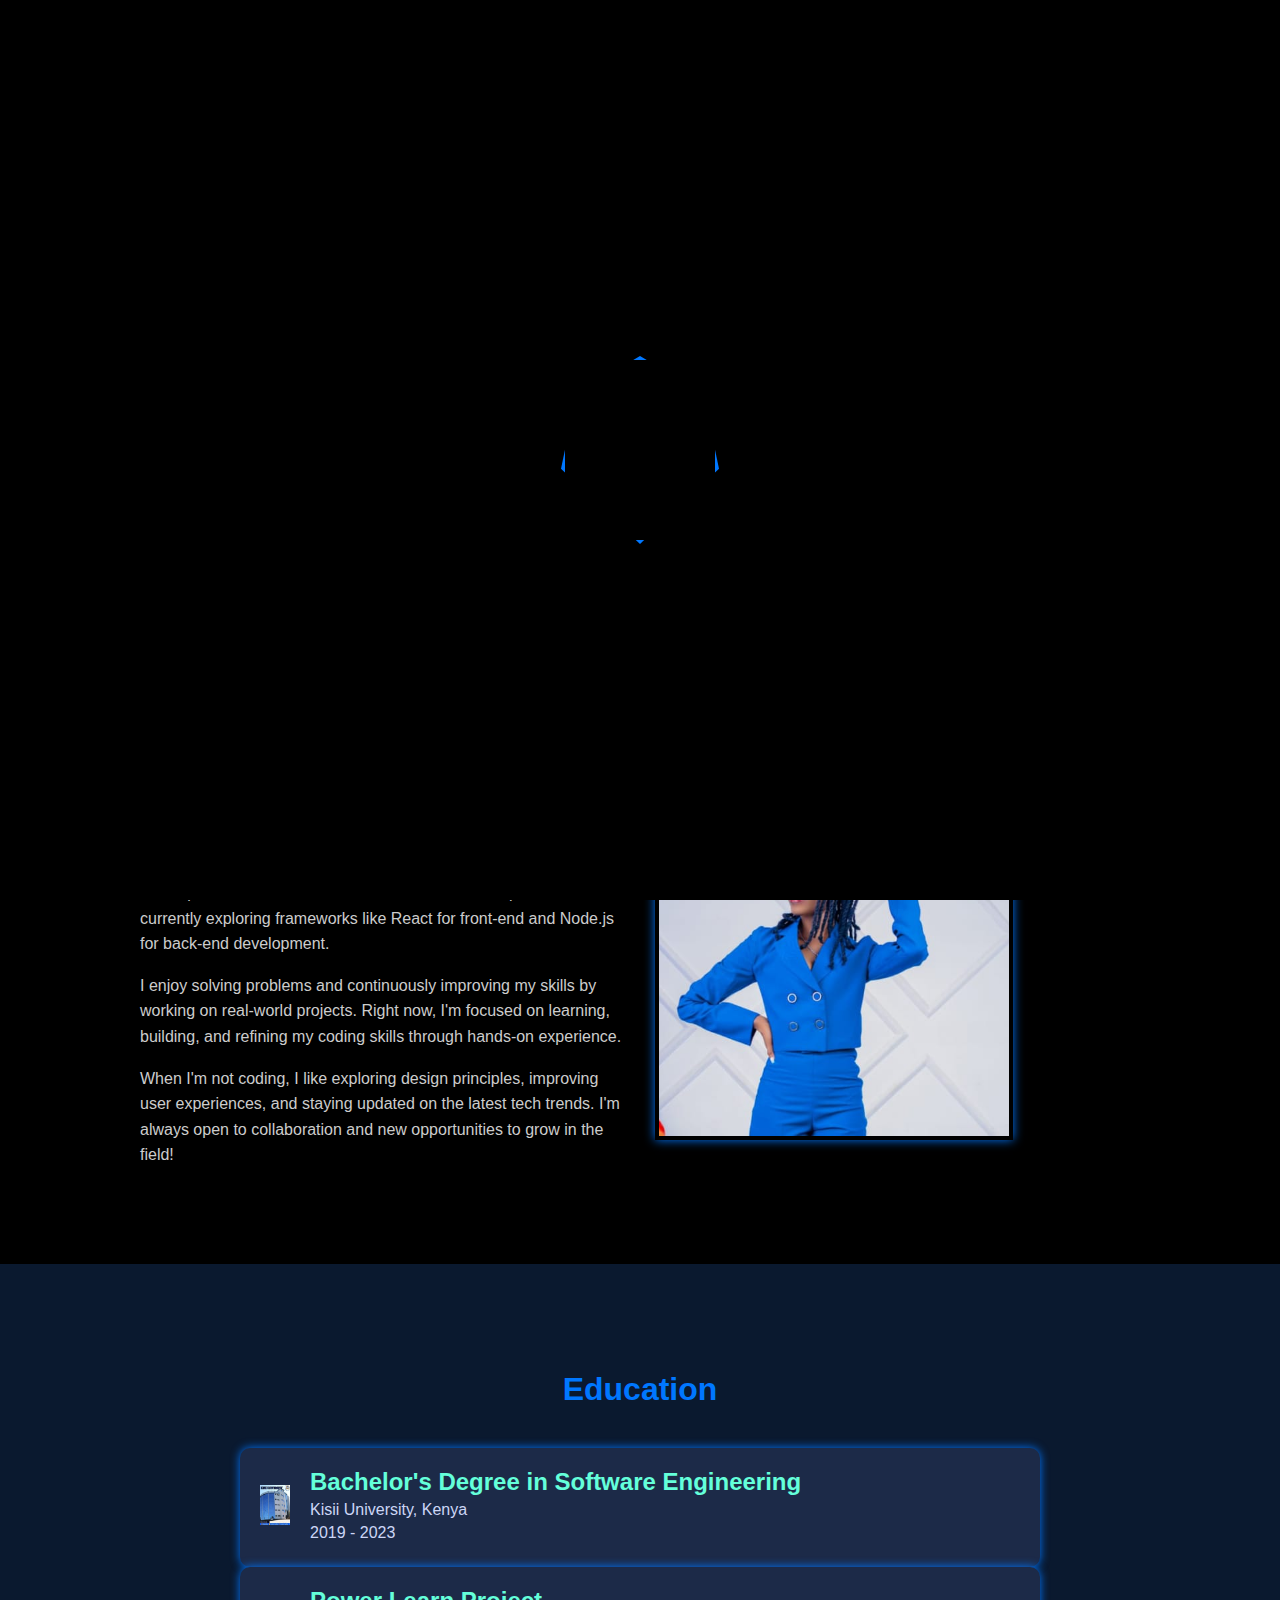
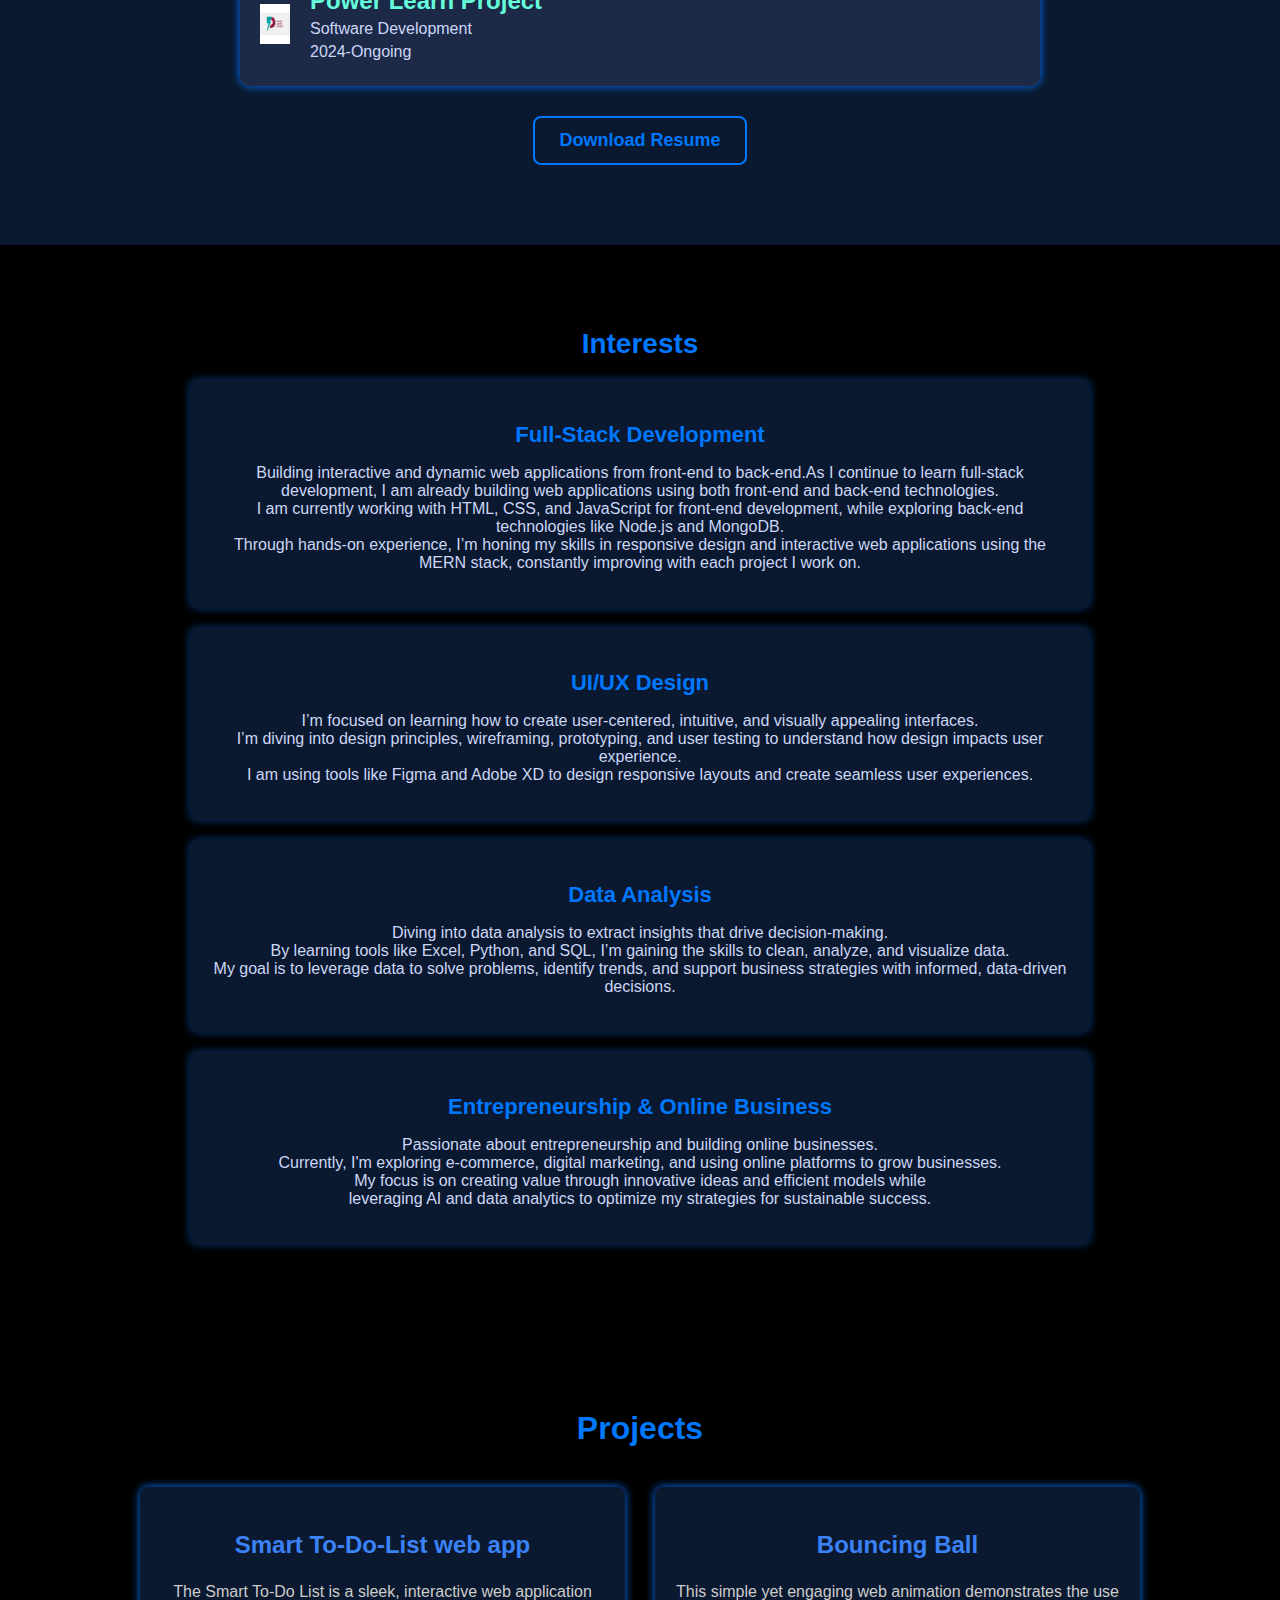
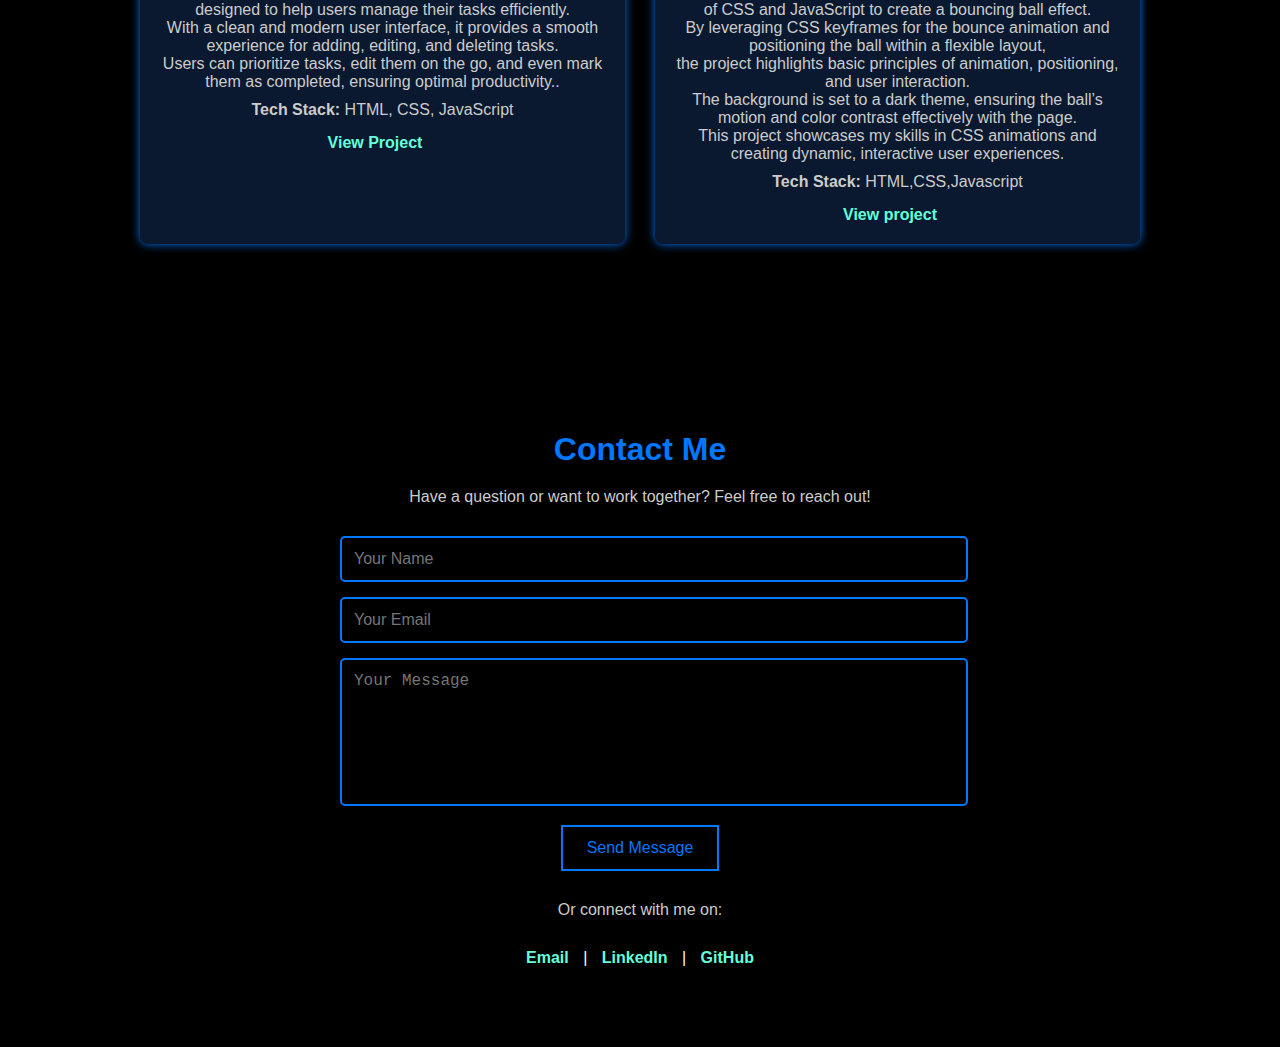
<file: index.html>
<!DOCTYPE html>
<html lang="en">

<head>
    <meta charset="UTF-8">
    <meta name="viewport" content="width=device-width, initial-scale=1.0">
    <title>My Portfolio</title>
    <link rel="stylesheet" href="j.css">
    <link href="https://cdnjs.cloudflare.com/ajax/libs/font-awesome/5.15.4/css/all.min.css" rel="stylesheet">
</head>

<body>
    <!-- Preloader Animation -->
    <div class="container">
        <div class="shield"></div>
        <div class="letter">M</div>
    </div>


    <div class="homepage-content">
        <header>
            <div class="logo">
                <div class="shield-logo">
                    <div class="letter">M</div>
                </div>
            </div>


            <!-- Menu Toggle for Mobile -->
            <input type="checkbox" id="menu-toggle-checkbox" class="menu-toggle-checkbox">
            <label for="menu-toggle-checkbox" class="menu-toggle">☰</label>


            <nav>
                <ul class="nav-links">
                    <li><a href="#about">About</a></li>
                    <li><a href="#education">Education</a></li>
                    <li><a href="#interests">Interests</a></li>
                    <li><a href="#projects">Projects</a></li>
                    <li><a href="#contact">Contact</a></li>
                </ul>
            </nav>


            <!-- Resume Button with Dropdown -->
            <div class="resume-btn-container">
                <a href="#" class="resume-btn">Resume</a>
                <div class="resume-dropdown">
                    <a href="MILLICENT CV.pdf" target="_blank" class="view-resume">
                        <i class="fas fa-eye"></i>View
                    </a>
                    <a href="MILLICENT CV.pdf" download class="download-resume">
                        <i class="fas fa-download"></i>Download
                    </a>
                </div>
            </div>

        </header>

        <main>
            <section class="hero">
                <p>Hi, my name is</p>
                <h1>Millicent Anyango</h1>
                <h2>Building the Future of the Web.<br>Im learning to build things for the web.</h2>
                <p class="description">Aspiring full-stack developer passionate about creating seamless, innovative,
                    and
                    user-friendly digital experiences.</p>
                <a href="#contact" class="cta-btn">Let's Work Together</a>


            </section>
        </main>
    </div>

    <section id="about">
        <div class="about-container">

            <div class="about-text">
                <h2>About Me</h2>
                <p>I'm an aspiring full-stack developer passionate about building functional and visually appealing web
                    applications. My journey into development started with HTML, CSS, and JavaScript, and I'm currently
                    exploring frameworks like React for front-end and Node.js for back-end development.</p>
                <p>I enjoy solving problems and continuously improving my skills by working on real-world projects.
                    Right now, I'm focused on learning, building, and refining my coding skills through hands-on
                    experience.</p>
                <p>When I'm not coding, I like exploring design principles, improving user experiences, and staying
                    updated on the latest tech trends. I'm always open to collaboration and new opportunities to grow in
                    the field!</p>
            </div>

            <div class="image-container">
                <img src="PIC3.jpg" alt="Profile picture of Millicent Anyango" class="styled-image">
            </div>
        </div>
    </section>

    <section id="education">
        <div class="education-container">
            <h2>Education</h2>
            <div class="education-entry">
                <div class="edu-icon">
                    <img src="KISII CAMPUS.jpeg" alt="Graduation Cap">
                </div>
                <div class="edu-text">
                    <h3>Bachelor's Degree in Software Engineering</h3>
                    <p>Kisii University, Kenya</p>
                    <p>2019 - 2023</p>
                </div>
            </div>

            <div class="education-entry">
                <div class="edu-icon">
                    <img src="PLP2.jpeg" alt="PLP">
                </div>

                <div class="edu-text">
                    <h3>Power Learn Project</h3>
                    <p> Software Development</p>
                    <p>2024-Ongoing</p>
                </div>
            </div>

            <div class="resume-container">
                <a href="MILLICENT CV.pdf" class="resume-btn" download>Download Resume</a>
            </div>
        </div>
    </section>

    <section id="interests">
        <div class="interests-container">
            <h2>Interests</h2>

            <div class="interests-list">
                <div class="interest-item">
                    <h3>Full-Stack Development</h3>
                    <p>Building interactive and dynamic web applications from front-end to back-end.As I
                        continue to
                        learn full-stack development, I am already building web applications using both
                        front-end and
                        back-end technologies. <br>I am currently working with HTML, CSS, and JavaScript for
                        front-end
                        development, while exploring back-end technologies like Node.js and MongoDB.<br> Through
                        hands-on experience, I’m honing my skills in responsive design and interactive web
                        applications
                        using the MERN stack, constantly improving with each project I work on.</p>
                </div>

                <div class="interest-item">
                    <h3>UI/UX Design</h3>
                    <p>I’m focused on learning how to create user-centered, intuitive, and visually appealing
                        interfaces. <br>I’m diving into design principles, wireframing, prototyping, and user
                        testing to
                        understand how design impacts user experience. <br>I am using tools like Figma and Adobe
                        XD to
                        design responsive layouts and create seamless user experiences.</p>
                </div>

                <div class="interest-item">
                    <h3>Data Analysis</h3>
                    <p> Diving into data analysis to extract insights that drive decision-making.<br> By
                        learning tools
                        like Excel, Python, and SQL, I’m gaining the skills to clean, analyze, and visualize
                        data.
                        <br>My goal is to leverage data to solve problems, identify trends, and support business
                        strategies with informed, data-driven decisions.
                    </p>
                </div>

                <div class="interest-item">
                    <h3>Entrepreneurship & Online Business</h3>
                    <p>Passionate about entrepreneurship and building online businesses.<br> Currently, I'm
                        exploring
                        e-commerce, digital marketing, and using online platforms to grow businesses.<br> My
                        focus is on
                        creating value through innovative ideas and efficient models while <br>leveraging AI and
                        data
                        analytics to optimize my strategies for sustainable success.</p>
                </div>
            </div>
        </div>
    </section>

    <section id="projects">
        <div class="projects-container">
            <h2>Projects</h2>
            <div class="projects-grid">
                <div class="project-card">
                    <h3>Smart To-Do-List web app</h3>
                    <p>The Smart To-Do List is a sleek, interactive web application designed to help users manage their
                        tasks efficiently.<br> With a clean and modern user interface, it provides a smooth experience
                        for adding, editing, and deleting tasks. <br>Users can prioritize tasks, edit them on the go,
                        and even mark them as completed, ensuring optimal productivity..</p>
                    <p><strong>Tech Stack:</strong> HTML, CSS, JavaScript</p>
                    <div class="project-links">
                        <a href=" https://ocheingtodolist.netlify.app/" class="btn" target="_blank">View Project</a>
                    </div>
                </div>

                <div class="project-card">
                    <h3>Bouncing Ball</h3>
                    <p>This simple yet engaging web animation demonstrates the use of CSS and JavaScript to create a
                        bouncing ball effect.<br> By leveraging CSS keyframes for the bounce animation and positioning
                        the ball within a flexible layout, <br>the project highlights basic principles of animation,
                        positioning, and user interaction.<br> The background is set to a dark theme, ensuring the
                        ball’s motion and color contrast effectively with the page.<br> This project showcases my skills
                        in CSS animations and creating dynamic, interactive user experiences.</p>
                    <p><strong>Tech Stack:</strong> HTML,CSS,Javascript</p>
                    <div class="project-links">
                        <a href="https://ocheing.github.io/My-Bouncing-Ball/" class="btn" target="_blank">View
                            project</a>
                    </div>
                </div>
            </div>
        </div>
    </section>



    <section id="contact">
        <div class="contact-container">
            <h2>Contact Me</h2>
            <p>Have a question or want to work together? Feel free to reach out!</p>

            <form action="https://formspree.io/f/xblgzrqj" method="POST">

                <div class="input-group">
                    <input type="text" name="name" placeholder="Your Name" required>
                </div>
                <div class="input-group">
                    <input type="email" name="email" placeholder="Your Email" required>
                </div>
                <div class="input-group">
                    <textarea name="message" placeholder="Your Message" required></textarea>
                </div>
                <button type="submit" class="contact-btn">Send Message</button>
            </form>

            <div class="contact-links">
                <p>Or connect with me on:</p>
                <a href="mailto:your@email.com">Email</a> |
                <a href="https://www.linkedin.com/in/millicent-anyango-b8b69b29b" target="_blank">LinkedIn</a> |
                <a href="https:/github.com/Ocheing" target="_blank">GitHub</a>
            </div>
        </div>
    </section>




</body>

</html>
</file>
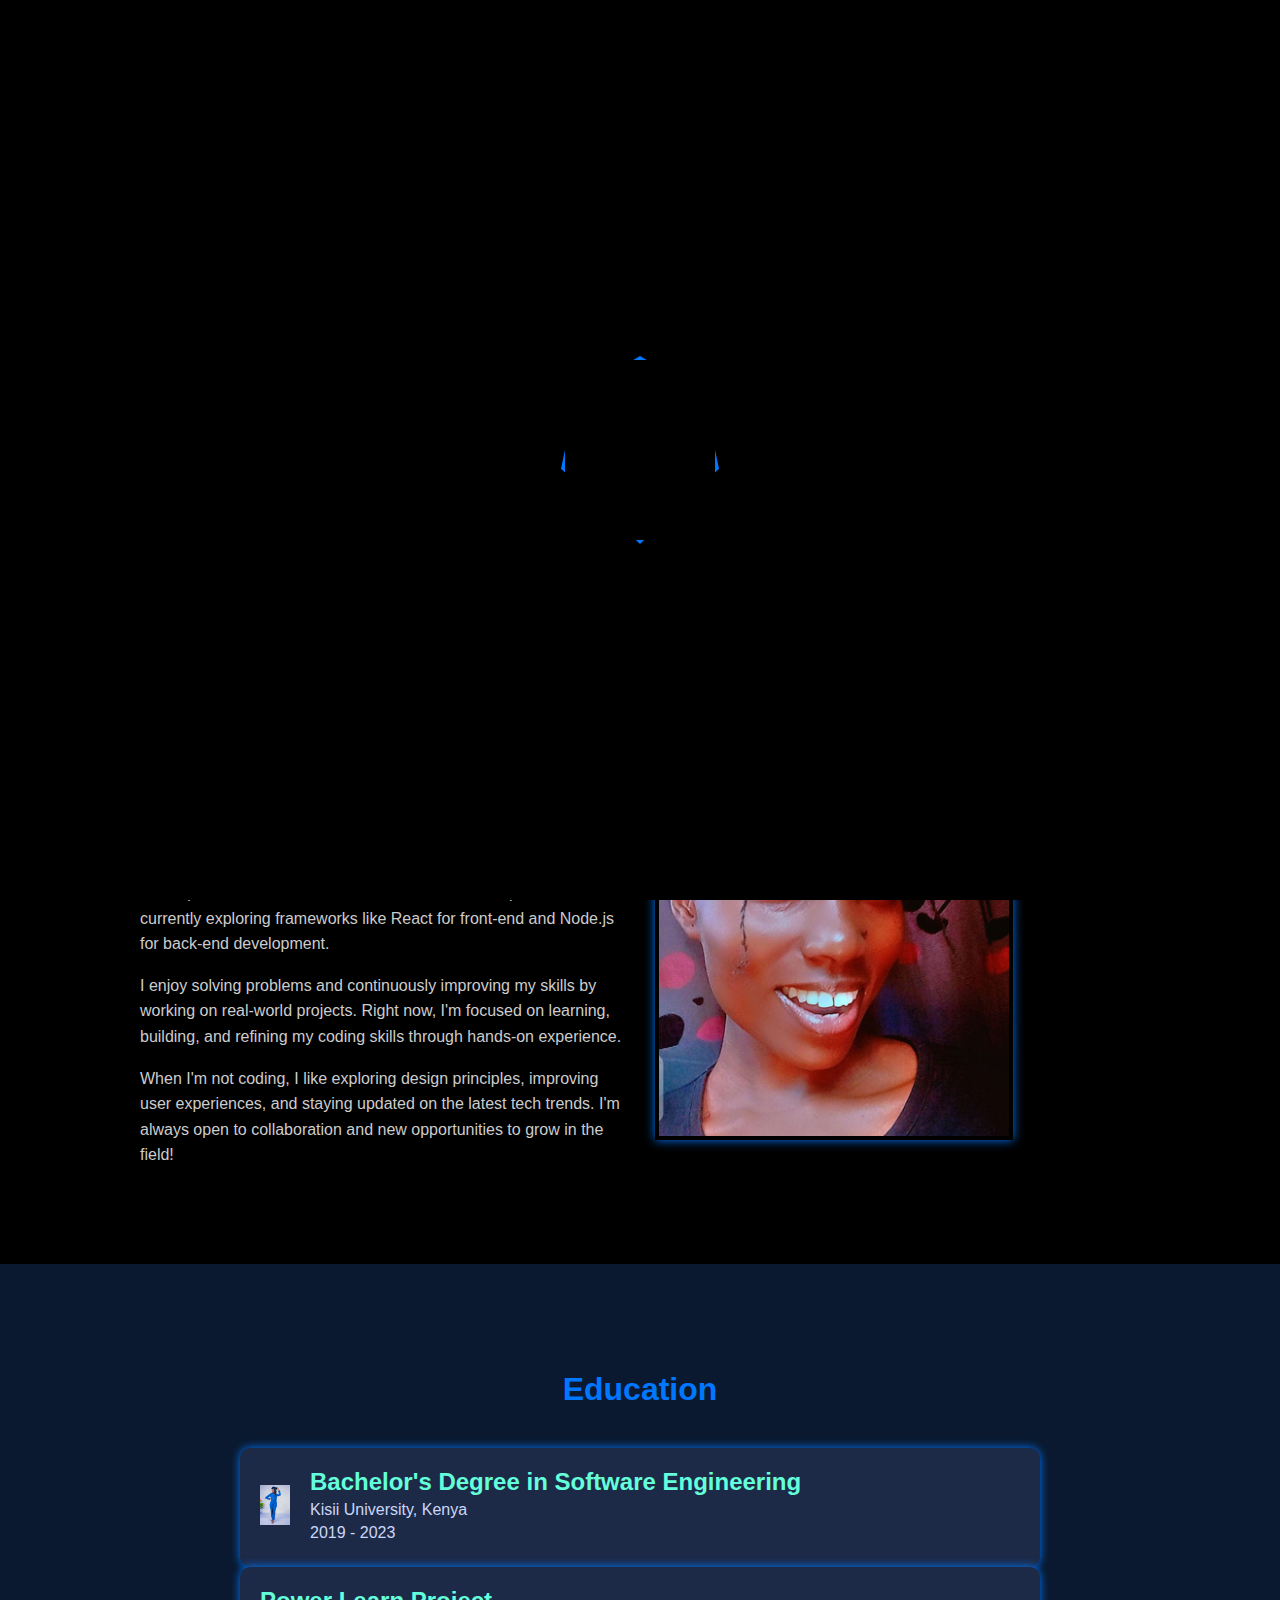
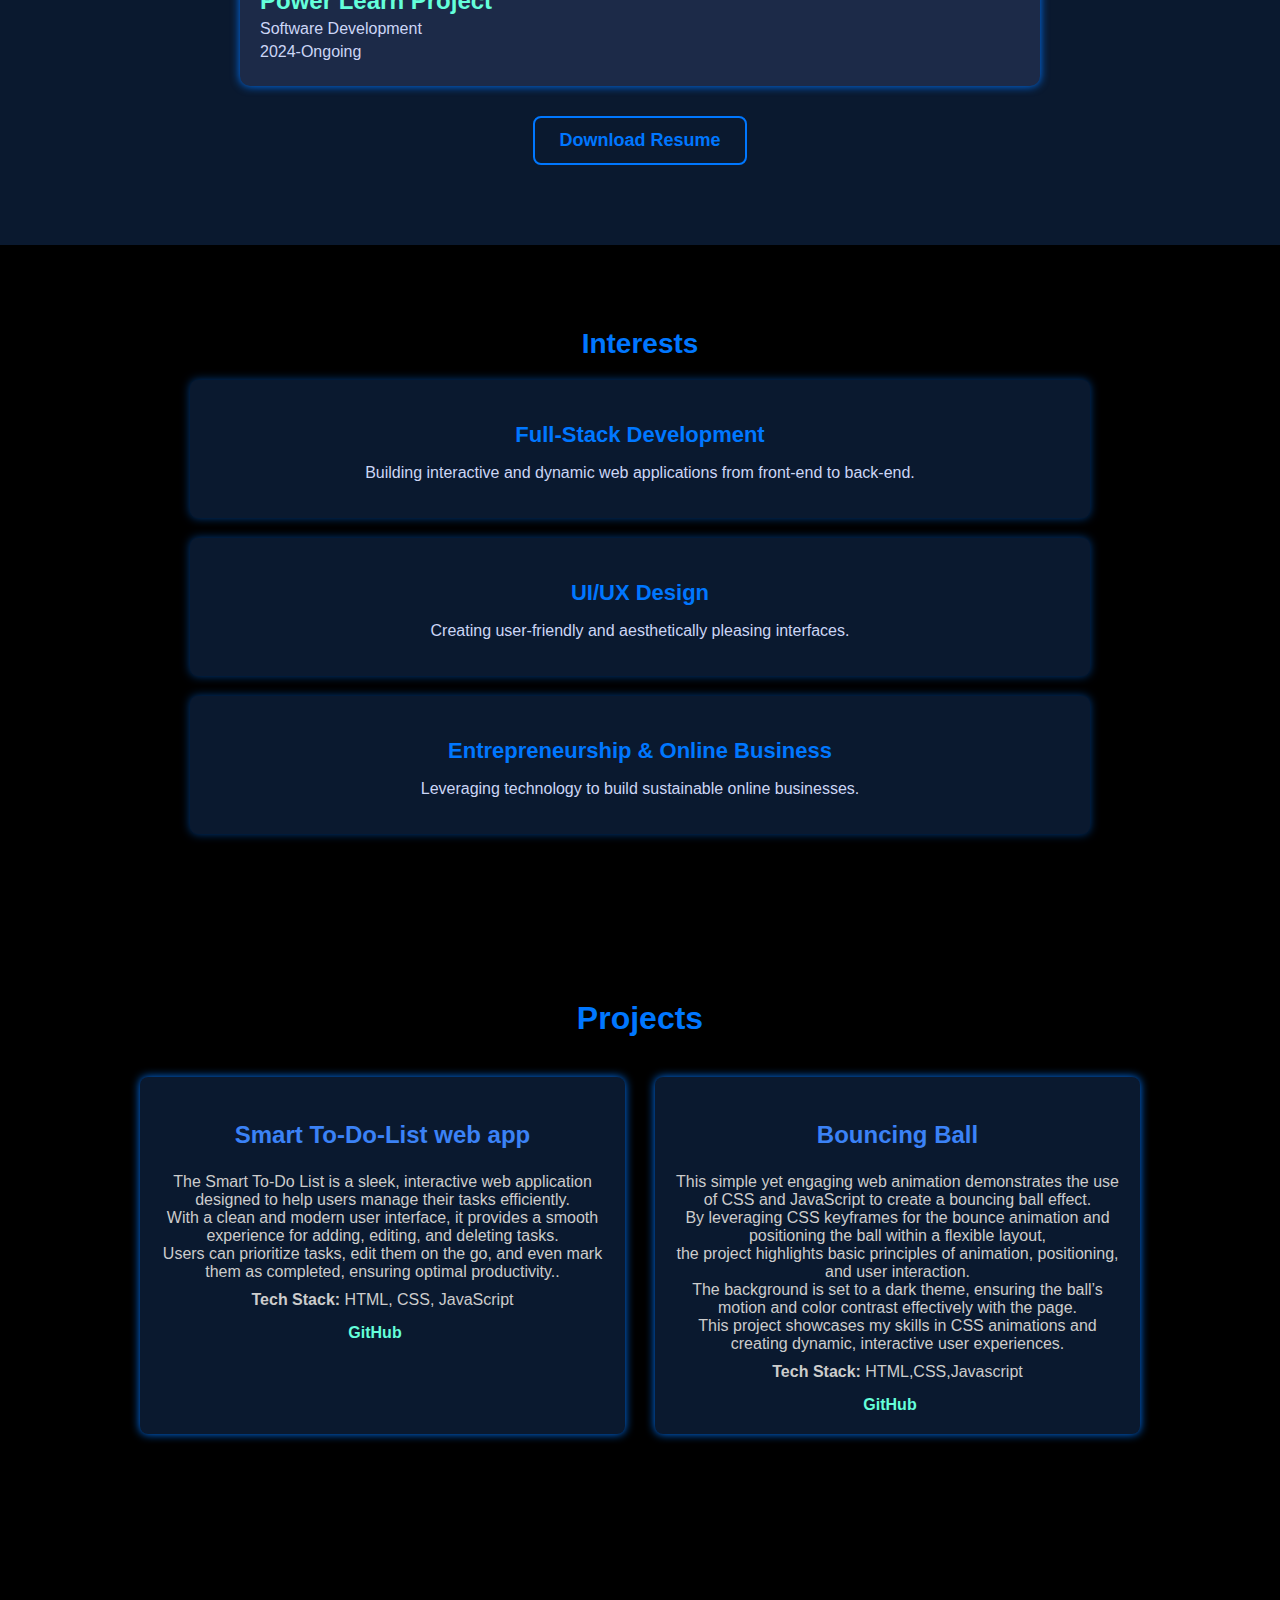
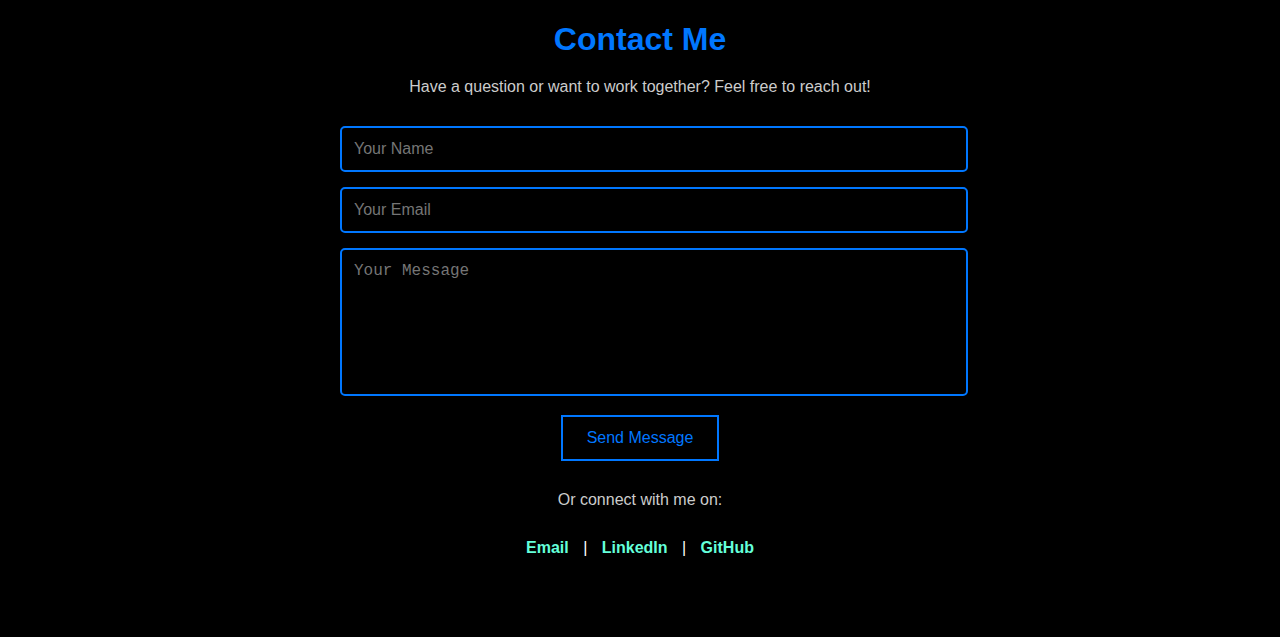
<file: my.html>
<!DOCTYPE html>
<html lang="en">

<head>
    <meta charset="UTF-8">
    <meta name="viewport" content="width=device-width, initial-scale=1.0">
    <title>My Portfolio</title>
    <link rel="stylesheet" href="my.css">
</head>

<body>
    <!-- Preloader Animation -->
    <div class="container">
        <div class="shield"></div>
        <div class="letter">M</div>
    </div>

    <!-- Main Content (Initially hidden) -->
    <div class="homepage-content">
        <header>
            <div class="logo">
                <div class="shield-logo">
                    <div class="letter">M</div>
                </div>
            </div>
            <nav>
                <ul>
                    <li><a href="#about">About</a></li>
                    <li><a href="#Education">Education</a></li>
                    <li><a href="#Interests">Interests</a></li>
                    <li><a href="#Projects">Projects</a></li>
                    <li><a href="#contact">Contact</a></li>
                </ul>
            </nav>
            <a href="MILLICENT CV.pdf" class="resume-btn" download>Resume</a>

        </header>

        <main>
            <section class="hero">
                <p>Hi, my name is</p>
                <h1>Millicent Anyango</h1>
                <h2>Building the Future of the Web.<br>Im learning to build things for the web.</h2>
                <p class="description">Aspiring full-stack developer passionate about creating seamless, innovative,
                    and
                    user-friendly digital experiences.</p>
                <a href="#contact" class="cta-btn">Let's Work Together</a>


            </section>
        </main>
    </div>

    <section id="about">
        <div class="about-container">

            <div class="about-text">
                <h2>About Me</h2>
                <p>I'm an aspiring full-stack developer passionate about building functional and visually appealing web
                    applications. My journey into development started with HTML, CSS, and JavaScript, and I'm currently
                    exploring frameworks like React for front-end and Node.js for back-end development.</p>
                <p>I enjoy solving problems and continuously improving my skills by working on real-world projects.
                    Right now, I'm focused on learning, building, and refining my coding skills through hands-on
                    experience.</p>
                <p>When I'm not coding, I like exploring design principles, improving user experiences, and staying
                    updated on the latest tech trends. I'm always open to collaboration and new opportunities to grow in
                    the field!</p>
            </div>

            <div class="image-container">
                <img src="my pictures/my face.jpg" alt="Profile picture of Millicent Anyango" class="styled-image">
            </div>
        </div>
    </section>

    <section id="education">
        <div class="education-container">
            <h2>Education</h2>
            <div class="education-entry">
                <div class="edu-icon">
                    <img src="my pictures/grad.jpg" alt="Graduation Cap">
                </div>
                <div class="edu-text">
                    <h3>Bachelor's Degree in Software Engineering</h3>
                    <p>Kisii University, Kenya</p>
                    <p>2019 - 2023</p>
                </div>
            </div>

            <div class="education-entry">

                <div class="edu-text">
                    <h3>Power Learn Project</h3>
                    <p> Software Development</p>
                    <p>2024-Ongoing</p>
                </div>
            </div>

            <div class="resume-container">
                <a href="MILLICENT_CV.pdf" class="resume-btn" download>Download Resume</a>
            </div>
        </div>
    </section>

    <section id="interests">
        <div class="interests-container">
            <h2>Interests</h2>

            <div class="interests-list">
                <div class="interest-item">
                    <h3>Full-Stack Development</h3>
                    <p>Building interactive and dynamic web applications from front-end to back-end.</p>
                </div>

                <div class="interest-item">
                    <h3>UI/UX Design</h3>
                    <p>Creating user-friendly and aesthetically pleasing interfaces.</p>
                </div>


                <div class="interest-item">
                    <h3>Entrepreneurship & Online Business</h3>
                    <p>Leveraging technology to build sustainable online businesses.</p>
                </div>
            </div>
        </div>
    </section>

    <section id="projects">
        <div class="projects-container">
            <h2>Projects</h2>
            <div class="projects-grid">
                <div class="project-card">
                    <h3>Smart To-Do-List web app</h3>
                    <p>The Smart To-Do List is a sleek, interactive web application designed to help users manage their
                        tasks efficiently.<br> With a clean and modern user interface, it provides a smooth experience
                        for adding, editing, and deleting tasks. <br>Users can prioritize tasks, edit them on the go,
                        and even mark them as completed, ensuring optimal productivity..</p>
                    <p><strong>Tech Stack:</strong> HTML, CSS, JavaScript</p>
                    <div class="project-links">
                        <a href="https://github.com/Ocheing/Smart-to-do-list-app.git" class="btn"
                            target="_blank">GitHub</a>
                    </div>
                </div>

                <div class="project-card">
                    <h3>Bouncing Ball</h3>
                    <p>This simple yet engaging web animation demonstrates the use of CSS and JavaScript to create a
                        bouncing ball effect.<br> By leveraging CSS keyframes for the bounce animation and positioning
                        the ball within a flexible layout, <br>the project highlights basic principles of animation,
                        positioning, and user interaction.<br> The background is set to a dark theme, ensuring the
                        ball’s motion and color contrast effectively with the page.<br> This project showcases my skills
                        in CSS animations and creating dynamic, interactive user experiences.</p>
                    <p><strong>Tech Stack:</strong> HTML,CSS,Javascript</p>
                    <div class="project-links">
                        <a href="https://github.com/Ocheing/Bouncing-ball.git" class="btn" target="_blank">GitHub</a>
                    </div>
                </div>
            </div>
        </div>
    </section>



    <section id="contact">
        <div class="contact-container">
            <h2>Contact Me</h2>
            <p>Have a question or want to work together? Feel free to reach out!</p>

            <form action="https://formspree.io/f/xblgzrqj" method="POST">

                <div class="input-group">
                    <input type="text" name="name" placeholder="Your Name" required>
                </div>
                <div class="input-group">
                    <input type="email" name="email" placeholder="Your Email" required>
                </div>
                <div class="input-group">
                    <textarea name="message" placeholder="Your Message" required></textarea>
                </div>
                <button type="submit" class="contact-btn">Send Message</button>
            </form>

            <div class="contact-links">
                <p>Or connect with me on:</p>
                <a href="mailto:your@email.com">Email</a> |
                <a href="https://www.linkedin.com/in/millicent-anyango-b8b69b29b" target="_blank">LinkedIn</a> |
                <a href="https:/github.com/Ocheing" target="_blank">GitHub</a>
            </div>
        </div>
    </section>




</body>

</html>
</file>
<file: j.css>
body {
    background-color: #000000;
    color: #ffffff;
    font-family: Arial, sans-serif;
    margin: 0;
    padding: 0;
}


.container {
    position: fixed;
    top: 0;
    left: 0;
    width: 100%;
    height: 100%;
    display: flex;
    justify-content: center;
    align-items: center;
    background-color: #000000;
    z-index: 9999;
    opacity: 1;
    animation: fadeOutLogo 6s forwards;
}

/* Shield (Logo Shape) */
.shield {
    width: 150px;
    height: 180px;
    background: transparent;
    position: relative;
    clip-path: polygon(50% 0%, 90% 20%, 100% 60%, 50% 100%, 0% 60%, 10% 20%);
    border: 4px solid #0077FF;
    display: flex;
    justify-content: center;
    align-items: center;
    animation: rotateShape 2s ease-in-out forwards;
}

/* Letter inside the shield */
.letter {
    position: absolute;
    font-size: 40px;
    /* Letter size for desktop */
    font-weight: bold;
    color: #0077FF;
    text-align: center;
    opacity: 0;
    animation: fadeIn 2s 2s forwards;
}


@keyframes rotateShape {
    0% {
        transform: rotate(0deg) scale(0);
        opacity: 0;
    }

    100% {
        transform: rotate(360deg) scale(1);
        opacity: 1;
    }
}

@keyframes fadeIn {
    0% {
        opacity: 0;
    }

    100% {
        opacity: 1;
    }
}

@keyframes fadeOutLogo {
    0% {
        opacity: 1;
    }

    100% {
        opacity: 0;
        visibility: hidden;
    }
}

@media (max-width: 768px) {

    /* Adjust shield size for tablets */
    .shield {
        width: 40vw;
        height: 40vh;
    }

    /* Increase letter size for tablets */
    .letter {
        font-size: 10vw;
        /* Adjusted font size for tablets */
    }
}

@media (max-width: 480px) {

    /* Further adjust shield size for mobile */
    .shield {
        width: 50vw;
        height: 50vh;
    }

    /* Increase letter size for mobile */
    .letter {
        font-size: 12vw;
        /* Adjusted font size for mobile */
    }
}



/* Homepage content */
.homepage-content {
    opacity: 0;
    animation: fadeInHomepage 2s 6s forwards;
}

@keyframes fadeInHomepage {
    0% {
        opacity: 0;
    }

    100% {
        opacity: 1;
    }
}


header {
    display: flex;
    justify-content: space-between;
    align-items: center;
    padding: 10px 20px;
    background-color: #0a192f;
    position: sticky;
    top: 0;
    z-index: 1000;
    box-shadow: 0 4px 6px rgba(0, 0, 0, 0.1);
}

/* Logo */
.logo,
.shield-logo {
    display: flex;
    align-items: center;
    justify-content: center;
}

.shield-logo {
    width: 60px;
    height: 75px;
    clip-path: polygon(50% 0%, 90% 20%, 100% 60%, 50% 100%, 0% 60%, 10% 20%);
    border: 4px solid #0077FF;
}

/* Navigation Links */
nav ul {
    list-style: none;
    display: flex;
    gap: 40px;
    margin-right: 60px;
}

nav ul li a {
    color: #ccd6f6;
    text-decoration: none;
    font-size: 1rem;
    transition: color 0.3s ease;
}

nav ul li a:hover,
nav ul li a:focus {
    color: #3B82F6;
    outline: none;
}

/* Resume Button Styling */
.resume-btn-container {
    position: relative;
    display: inline-block;
}

.resume-btn {
    color: #3B82F6;
    border: 1px solid #3B82F6;
    padding: 10px 15px;
    text-decoration: none;
    cursor: pointer;
    display: inline-block;
    border-radius: 5px;
    transition: all 0.3s ease;
}

/* Hover effect for resume button */
.resume-btn:hover,
.resume-btn:focus {
    background-color: #3B82F6;
    color: #fff;
    box-shadow: 0px 4px 10px rgba(0, 0, 0, 0.2);
}

/* Dropdown Menu Styling */
.resume-dropdown {
    display: none;
    position: absolute;
    top: 100%;
    left: 0;
    background-color: #1f2937;
    border-radius: 5px;
    box-shadow: 0px 4px 12px rgba(0, 0, 0, 0.3);
    z-index: 1;
    min-width: 200px;
    transition: all 0.3s ease;
}

.resume-btn-container:hover .resume-dropdown,
.resume-btn-container:focus-within .resume-dropdown {
    display: block;
}

/* Dropdown items styling */
.resume-dropdown a {
    display: flex;
    align-items: center;
    padding: 12px 20px;
    color: #ffffff;
    text-decoration: none;
    font-size: 18px;
    border-bottom: 1px solid #3B82F6;
    transition: background-color 0.3s ease;
}

.resume-dropdown a:last-child {
    border-bottom: none;
}

.resume-dropdown a:hover,
.resume-dropdown a:focus {
    background-color: #3B82F6;
    color: #ffffff;
}

/* Links for downloading and viewing resumes */
.view-resume,
.download-resume {
    color: #64ffda;
    text-decoration: none;
    display: inline-flex;
    align-items: center;
    font-size: 16px;
    transition: all 0.3s ease;
    border-radius: 5px;
    padding: 0 12px;
}

/* Icon spacing in resume links */
.view-resume i,
.download-resume i {
    margin-right: 8px;
}

/* Hover effects for resume links */
.view-resume:hover,
.download-resume:hover {
    background-color: #0077FF;
    color: #ffffff;
    box-shadow: 0 0 10px rgba(0, 119, 255, 0.5);
}


/* Hide the menu toggle checkbox and button by default */
.menu-toggle-checkbox,
.menu-toggle {
    display: none;
}

/* Default desktop navigation */
.nav-links {
    display: flex;
    gap: 20px;
}

/* Mobile styles */
@media (max-width: 768px) {

    /* Show the menu icon */
    .menu-toggle {
        display: block;
        font-size: 28px;
        cursor: pointer;
        color: #ffffff;
        background: none;
        border: none;
        margin-right: 30px;
    }

    /* Hide nav links by default */
    .nav-links {
        display: none;
        flex-direction: column;
        position: absolute;
        top: 60px;
        left: 0;
        width: 100%;
        background-color: #0a192f;
        text-align: center;
        padding: 10px 0;
        border-top: 2px solid #0077FF;
    }

    /* Show menu when checkbox is checked */
    .menu-toggle-checkbox:checked~nav .nav-links {
        display: flex;
    }

    .nav-links li {
        padding: 15px 0;
    }

    .nav-links a {
        font-size: 18px;
        color: #ffffff;
        display: block;
        width: 90%;
        padding: 0px;
        transition: background 0.3s;
    }

    .nav-links a:hover {
        background-color: #0077FF;
    }
}


.hero {
    text-align: center;
    margin-top: 100px;
}

.hero p {
    color: #3B82F6;

}

.hero h1 {
    font-size: 48px;
    margin: 10px 0;
}

.hero h2 {
    font-size: 36px;
    color: #8892b0;
}

.description {
    color: #a8b2d1;
    max-width: 600px;
    margin: 20px auto;
}

.cta-btn {
    display: inline-block;
    margin-top: 20px;
    padding: 12px 24px;
    background-color: transparent;
    border: 1px solid #3B82F6;
    color: #3B82F6;
    text-decoration: none;
    font-size: 18px;
    font-weight: bold;
    border-radius: 5px;
    transition: all 0.3s ease-in-out;
}

.cta-btn:hover {
    background-color: #3B82F6;
    color: #ffffff;
    box-shadow: 0 0 10px #3B82F6;
}

#about {
    background-color: #000000;
    color: #ffffff;
    padding: 80px 20px;
    margin-top: 100px;
}

.about-container {
    display: flex;
    align-items: center;
    justify-content: space-between;
    max-width: 1000px;
    margin: auto;
    gap: 30px;
    flex-direction: row;
}

.image-container {
    flex: 1;
    display: flex;
    justify-content: flex-start;
}

.styled-image {
    width: 350px;
    height: 350px;
    border-radius: 0;
    border: 4px solid transparent;
    object-fit: cover;
    box-shadow: 0 0 10px #0077FF;
    animation: neonFlicker 1.5s infinite alternate;
}

@keyframes neonFlicker {
    0% {
        box-shadow: 0 0 10px #0077FF, 0 0 20px #0077FF;
    }

    50% {
        box-shadow: 0 0 15px #3B82F6, 0 0 25px #3B82F6;
    }

    100% {
        box-shadow: 0 0 10px #0077FF, 0 0 20px #0077FF;
    }
}

.about-text {
    flex: 1;
    text-align: left;
}

.about-text h2 {
    font-size: 32px;
    color: #0077FF;
}

.about-text p {
    font-size: 16px;
    line-height: 1.6;
    color: #cccccc;
}

@media (max-width: 768px) {
    .about-container {
        flex-direction: column;
        text-align: center;
    }

    .image-container {
        justify-content: center;
    }

    .about-text {
        text-align: center;
    }

    .styled-image {
        margin-bottom: 20px;
    }
}


/* Education Section */
#education {
    background-color: #0a192f;
    padding: 80px 20px;
    color: #ffffff;
    text-align: center;
}

.education-container {
    max-width: 800px;
    margin: auto;
}

.education-container h2 {
    font-size: 32px;
    color: #0077FF;
    margin-bottom: 40px;
}

.education-entry {
    display: flex;
    align-items: center;
    gap: 20px;
    background-color: #1c2a48;
    padding: 20px;
    border-radius: 10px;
    box-shadow: 0 0 10px #0077FF;
}

.edu-icon img {
    width: 30px;
    height: 40px;
}

.edu-text {
    text-align: left;
}

.edu-text h3 {
    font-size: 24px;
    color: #64ffda;
    margin: 0;
}

.edu-text p {
    font-size: 16px;
    color: #ccd6f6;
    margin: 5px 0;
}

@media (max-width: 768px) {
    .education-entry {
        flex-direction: column;
        text-align: center;
    }

    .edu-icon img {
        width: 40px;
        height: 40px;
    }
}

.resume-container {
    text-align: center;
    margin-top: 30px;
}

.resume-btn {
    display: inline-block;
    padding: 12px 24px;
    font-size: 18px;
    font-weight: bold;
    color: #0077FF;
    border: 2px solid #0077FF;
    border-radius: 8px;
    text-decoration: none;
    transition: all 0.3s ease-in-out;
}

.resume-btn:hover {
    background-color: #0077FF;
    color: #ffffff;
    box-shadow: 0 0 15px #0077FF;
}

/* Interests Section */
.interests-container {
    max-width: 900px;
    margin: auto;
    padding: 60px 20px;
    text-align: center;
}

.interests-container h2 {
    font-size: 28px;
    color: #0077FF;
    margin-bottom: 20px;
}

.interests-list {
    display: flex;
    flex-direction: column;
    gap: 20px;
}

.interest-item {
    background-color: #0a192f;
    padding: 20px;
    border-radius: 8px;
    box-shadow: 0 0 10px rgba(0, 119, 255, 0.5);
    text-align: center;
    transition: transform 0.3s ease-in-out;
}

.interest-item:hover {
    transform: scale(1.05);
}

.interest-item h3 {
    font-size: 22px;
    color: #0077FF;
    margin-bottom: 5px;
}

.interest-item p {
    font-size: 16px;
    color: #ccd6f6;
}


/* Projects Section */
#projects {
    background-color: #000000;
    color: #ffffff;
    padding: 80px 20px;
    text-align: center;
}

.projects-container {
    max-width: 1000px;
    margin: auto;
}

.projects-container h2 {
    font-size: 32px;
    color: #0077FF;
    margin-bottom: 20px;
}

.projects-grid {
    display: grid;
    grid-template-columns: repeat(auto-fit, minmax(300px, 1fr));
    gap: 30px;
    margin-top: 40px;
}

.project-card {
    background-color: #0a192f;
    padding: 20px;
    border-radius: 8px;
    box-shadow: 0 0 10px #0077FF;
    transition: transform 0.3s ease, box-shadow 0.3s ease;
}

.project-card:hover {
    transform: translateY(-5px);
    box-shadow: 0 0 15px #3B82F6;
}

.project-card h3 {
    color: #3B82F6;
    font-size: 24px;
}

.project-card p {
    font-size: 16px;
    color: #cccccc;
    margin: 10px 0;
}

.project-links {
    margin-top: 15px;
}

.project-links a {
    text-decoration: none;
    color: #64ffda;
    margin-right: 15px;
    font-weight: bold;
}

.project-links a:hover {
    color: #f76c6c;

}


@media (max-width: 768px) {
    .projects-grid {
        grid-template-columns: 1fr;

    }
}

/* Contact Section */
#contact {
    background-color: #000000;
    color: #ffffff;
    padding: 80px 20px;
    text-align: center;
}

.contact-container {
    max-width: 600px;
    margin: auto;
}

.contact-container h2 {
    font-size: 32px;
    color: #0077FF;
    margin-bottom: 20px;
}

.contact-container p {
    font-size: 16px;
    color: #cccccc;
    margin-bottom: 30px;
}


.input-group {
    margin-bottom: 15px;
}

.input-group input,
.input-group textarea {
    width: 100%;
    padding: 12px;
    border: 2px solid #0077FF;
    background-color: transparent;
    color: #ffffff;
    font-size: 16px;
    border-radius: 5px;
}

.input-group textarea {
    height: 120px;
    resize: none;
}

.contact-btn {
    display: inline-block;
    padding: 12px 24px;
    background-color: transparent;
    border: 2px solid #0077FF;
    color: #0077FF;
    font-size: 16px;
    cursor: pointer;
    transition: 0.3s ease;
}

.contact-btn:hover {
    background-color: #0077FF;
    color: #ffffff;
}

.contact-links {
    margin-top: 30px;
}

.contact-links a {
    color: #64ffda;
    text-decoration: none;
    font-weight: bold;
    margin: 0 10px;
}

.contact-links a:hover {
    color: #f76c6c;

}

@media (max-width: 768px) {
    .contact-container {
        width: 80%;
        padding: 20px;
    }

    .contact-container h2 {
        font-size: 28px;
    }

    .contact-container p {
        font-size: 14px;
    }

    .input-group input,
    .input-group textarea {
        font-size: 14px;
    }

    .contact-btn {
        padding: 10px 20px;
        font-size: 14px;
    }
}


@media (max-width: 600px) {
    .contact-container {
        width: 90%;
    }

    .contact-container h2 {
        font-size: 24px;
    }

    .contact-container p {
        font-size: 14px;
    }

    .input-group input,
    .input-group textarea {
        font-size: 14px;
    }

    .contact-btn {
        padding: 10px 20px;
        font-size: 14px;
    }
}
</file>
<file: my.css>
body {
    background-color: #000000;
    color: #ffffff;
    font-family: Arial, sans-serif;
    margin: 0;
    padding: 0;
}


.container {
    position: fixed;
    top: 0;
    left: 0;
    width: 100%;
    height: 100%;
    display: flex;
    justify-content: center;
    align-items: center;
    background-color: #000000;
    z-index: 9999;
    opacity: 1;
    animation: fadeOutLogo 6s forwards;
}

.shield {
    width: 150px;
    height: 180px;
    background: transparent;
    position: relative;
    clip-path: polygon(50% 0%, 90% 20%, 100% 60%, 50% 100%, 0% 60%, 10% 20%);
    border: 4px solid #0077FF;
    display: flex;
    justify-content: center;
    align-items: center;
    animation: rotateShape 2s ease-in-out forwards;
}

.letter {
    position: absolute;
    font-size: 50px;
    font-weight: bold;
    color: #0077FF;
    text-align: center;
    opacity: 0;
    animation: fadeIn 2s 2s forwards;
}

@keyframes rotateShape {
    0% {
        transform: rotate(0deg) scale(0);
        opacity: 0;
    }

    100% {
        transform: rotate(360deg) scale(1);
        opacity: 1;
    }
}

@keyframes fadeIn {
    0% {
        opacity: 0;
    }

    100% {
        opacity: 1;
    }
}

@keyframes fadeOutLogo {
    0% {
        opacity: 1;
    }

    100% {
        opacity: 0;
        visibility: hidden;
    }
}

/* Homepage content */
.homepage-content {
    opacity: 0;
    animation: fadeInHomepage 2s 6s forwards;
}

@keyframes fadeInHomepage {
    0% {
        opacity: 0;
    }

    100% {
        opacity: 1;
    }
}

/* Header styling */
header {
    display: flex;
    justify-content: space-between;
    align-items: center;
    padding: 10px 20px;
    background-color: #0a192f;

}

.logo {
    display: flex;
    align-items: center;
    justify-content: center;
}

.shield-logo {
    width: 60px;
    height: 75px;
    background: transparent;
    position: relative;
    clip-path: polygon(50% 0%, 90% 20%, 100% 60%, 50% 100%, 0% 60%, 10% 20%);
    border: 4px solid #0077FF;
    display: flex;
    justify-content: center;
    align-items: center;
}

nav ul {
    list-style: none;
    display: flex;
    gap: 40px;
    margin-right: 60px;
}

nav ul li a {
    color: #ccd6f6;
    text-decoration: none;
}

.resume-btn {
    color: #3B82F6;
    border: 1px solid #3B82F6;
    padding: 10px 15px;
    text-decoration: none;
}


.hero {
    text-align: center;
    margin-top: 100px;
}

.hero p {
    color: #3B82F6;

}

.hero h1 {
    font-size: 48px;
    margin: 10px 0;
}

.hero h2 {
    font-size: 36px;
    color: #8892b0;
}

.description {
    color: #a8b2d1;
    max-width: 600px;
    margin: 20px auto;
}

.cta-btn {
    display: inline-block;
    margin-top: 20px;
    padding: 12px 24px;
    background-color: transparent;
    border: 1px solid #3B82F6;
    color: #3B82F6;
    text-decoration: none;
    font-size: 18px;
    font-weight: bold;
    border-radius: 5px;
    transition: all 0.3s ease-in-out;
}

.cta-btn:hover {
    background-color: #3B82F6;
    color: #ffffff;
    box-shadow: 0 0 10px #3B82F6;
}

#about {
    background-color: #000000;
    color: #ffffff;
    padding: 80px 20px;
    margin-top: 100px;
}

.about-container {
    display: flex;
    align-items: center;
    justify-content: space-between;
    max-width: 1000px;
    margin: auto;
    gap: 30px;
    flex-direction: row;
}

.image-container {
    flex: 1;
    display: flex;
    justify-content: flex-start;
}

.styled-image {
    width: 350px;
    height: 350px;
    border-radius: 0;
    border: 4px solid transparent;
    object-fit: cover;
    box-shadow: 0 0 10px #0077FF;
    animation: neonFlicker 1.5s infinite alternate;
}

@keyframes neonFlicker {
    0% {
        box-shadow: 0 0 10px #0077FF, 0 0 20px #0077FF;
    }

    50% {
        box-shadow: 0 0 15px #3B82F6, 0 0 25px #3B82F6;
    }

    100% {
        box-shadow: 0 0 10px #0077FF, 0 0 20px #0077FF;
    }
}

.about-text {
    flex: 1;
    text-align: left;
}

.about-text h2 {
    font-size: 32px;
    color: #0077FF;
}

.about-text p {
    font-size: 16px;
    line-height: 1.6;
    color: #cccccc;
}

@media (max-width: 768px) {
    .about-container {
        flex-direction: column;
        text-align: center;
    }

    .image-container {
        justify-content: center;
    }

    .about-text {
        text-align: center;
    }

    .styled-image {
        margin-bottom: 20px;
    }
}


/* Education Section */
#education {
    background-color: #0a192f;
    padding: 80px 20px;
    color: #ffffff;
    text-align: center;
}

.education-container {
    max-width: 800px;
    margin: auto;
}

.education-container h2 {
    font-size: 32px;
    color: #0077FF;
    margin-bottom: 40px;
}

.education-entry {
    display: flex;
    align-items: center;
    gap: 20px;
    background-color: #1c2a48;
    padding: 20px;
    border-radius: 10px;
    box-shadow: 0 0 10px #0077FF;
}

.edu-icon img {
    width: 30px;
    height: 40px;
}

.edu-text {
    text-align: left;
}

.edu-text h3 {
    font-size: 24px;
    color: #64ffda;
    margin: 0;
}

.edu-text p {
    font-size: 16px;
    color: #ccd6f6;
    margin: 5px 0;
}

@media (max-width: 768px) {
    .education-entry {
        flex-direction: column;
        text-align: center;
    }

    .edu-icon img {
        width: 40px;
        height: 40px;
    }
}

.resume-container {
    text-align: center;
    margin-top: 30px;
}

.resume-btn {
    display: inline-block;
    padding: 12px 24px;
    font-size: 18px;
    font-weight: bold;
    color: #0077FF;
    border: 2px solid #0077FF;
    border-radius: 8px;
    text-decoration: none;
    transition: all 0.3s ease-in-out;
}

.resume-btn:hover {
    background-color: #0077FF;
    color: #ffffff;
    box-shadow: 0 0 15px #0077FF;
}

/* Interests Section */
.interests-container {
    max-width: 900px;
    margin: auto;
    padding: 60px 20px;
    text-align: center;
}

.interests-container h2 {
    font-size: 28px;
    color: #0077FF;
    margin-bottom: 20px;
}

.interests-list {
    display: flex;
    flex-direction: column;
    gap: 20px;
}

.interest-item {
    background-color: #0a192f;
    padding: 20px;
    border-radius: 8px;
    box-shadow: 0 0 10px rgba(0, 119, 255, 0.5);
    text-align: center;
    transition: transform 0.3s ease-in-out;
}

.interest-item:hover {
    transform: scale(1.05);
}

.interest-item h3 {
    font-size: 22px;
    color: #0077FF;
    margin-bottom: 5px;
}

.interest-item p {
    font-size: 16px;
    color: #ccd6f6;
}


/* Projects Section */
#projects {
    background-color: #000000;
    color: #ffffff;
    padding: 80px 20px;
    text-align: center;
}

.projects-container {
    max-width: 1000px;
    margin: auto;
}

.projects-container h2 {
    font-size: 32px;
    color: #0077FF;
    margin-bottom: 20px;
}

.projects-grid {
    display: grid;
    grid-template-columns: repeat(auto-fit, minmax(300px, 1fr));
    gap: 30px;
    margin-top: 40px;
}

.project-card {
    background-color: #0a192f;
    padding: 20px;
    border-radius: 8px;
    box-shadow: 0 0 10px #0077FF;
    transition: transform 0.3s ease, box-shadow 0.3s ease;
}

.project-card:hover {
    transform: translateY(-5px);
    box-shadow: 0 0 15px #3B82F6;
}

.project-card h3 {
    color: #3B82F6;
    font-size: 24px;
}

.project-card p {
    font-size: 16px;
    color: #cccccc;
    margin: 10px 0;
}

.project-links {
    margin-top: 15px;
}

.project-links a {
    text-decoration: none;
    color: #64ffda;
    margin-right: 15px;
    font-weight: bold;
}

.project-links a:hover {
    color: #f76c6c;

}


@media (max-width: 768px) {
    .projects-grid {
        grid-template-columns: 1fr;

    }
}

/* Contact Section */
#contact {
    background-color: #000000;
    color: #ffffff;
    padding: 80px 20px;
    text-align: center;
}

.contact-container {
    max-width: 600px;
    margin: auto;
}

.contact-container h2 {
    font-size: 32px;
    color: #0077FF;
    margin-bottom: 20px;
}

.contact-container p {
    font-size: 16px;
    color: #cccccc;
    margin-bottom: 30px;
}


.input-group {
    margin-bottom: 15px;
}

.input-group input,
.input-group textarea {
    width: 100%;
    padding: 12px;
    border: 2px solid #0077FF;
    background-color: transparent;
    color: #ffffff;
    font-size: 16px;
    border-radius: 5px;
}

.input-group textarea {
    height: 120px;
    resize: none;
}

.contact-btn {
    display: inline-block;
    padding: 12px 24px;
    background-color: transparent;
    border: 2px solid #0077FF;
    color: #0077FF;
    font-size: 16px;
    cursor: pointer;
    transition: 0.3s ease;
}

.contact-btn:hover {
    background-color: #0077FF;
    color: #ffffff;
}

.contact-links {
    margin-top: 30px;
}

.contact-links a {
    color: #64ffda;
    text-decoration: none;
    font-weight: bold;
    margin: 0 10px;
}

.contact-links a:hover {
    color: #f76c6c;

}

@media (max-width: 600px) {
    .contact-container {
        width: 90%;
    }
}
</file>
